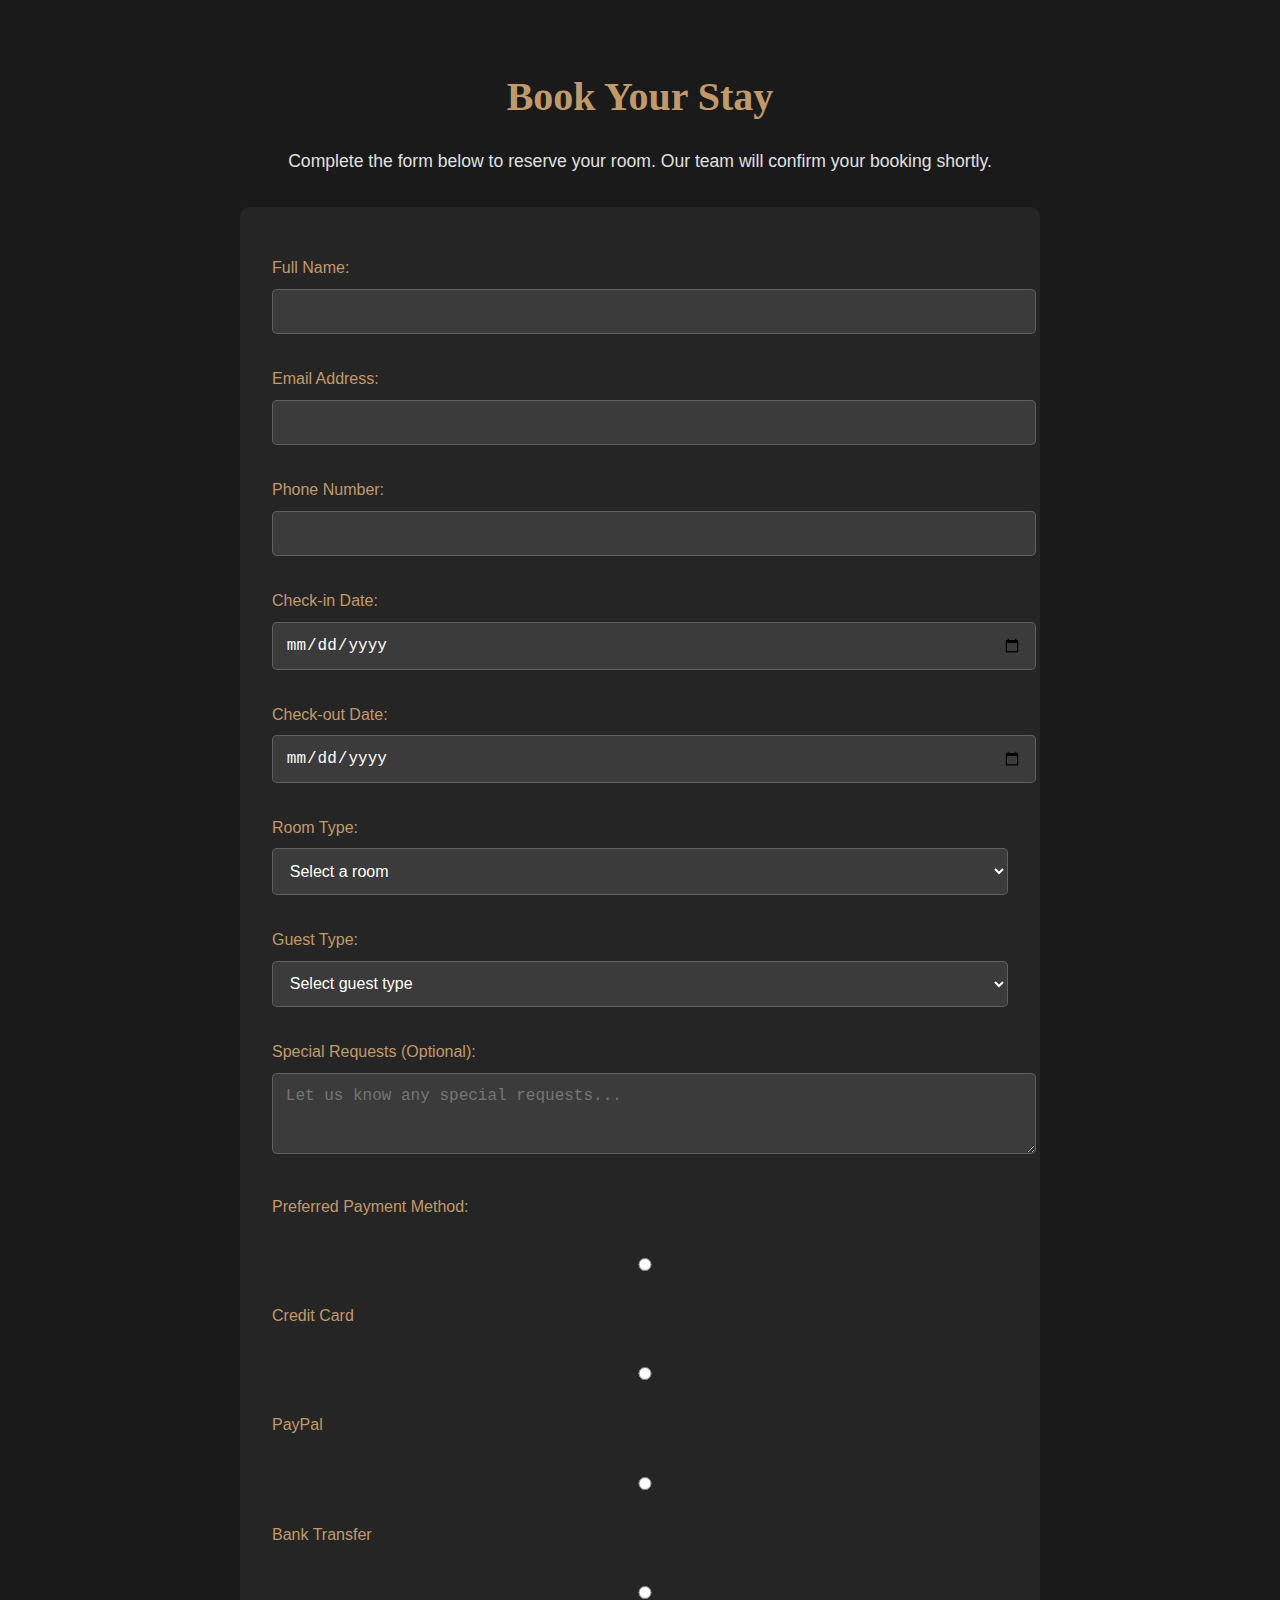
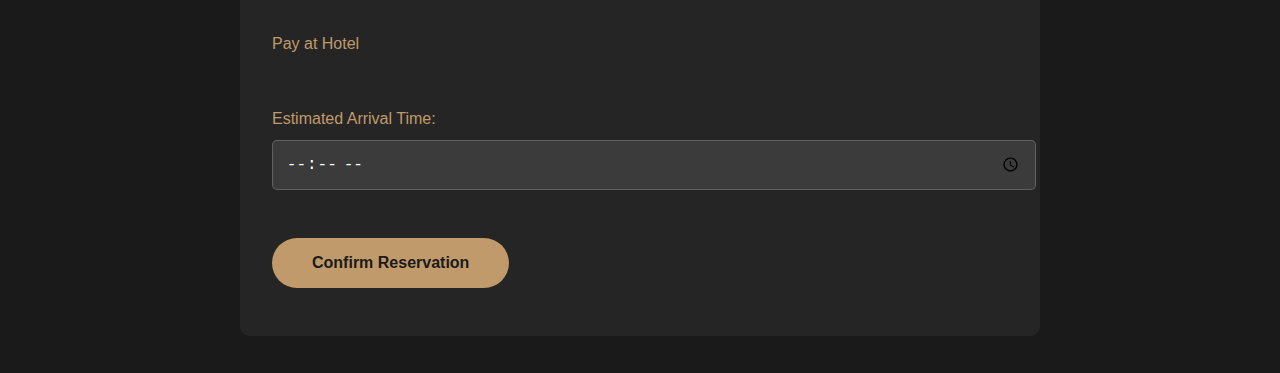
<file: booking.html>
<!DOCTYPE html>
<html lang="en">
<head>
    <meta charset="UTF-8">
    <meta name="viewport" content="width=device-width, initial-scale=1.0">
    <title>Room Booking</title>
    <link rel="stylesheet" href="booking.css">
</head>
<body>
    <header id="top">
        <h2>Book Your Stay</h2>
        <p>Complete the form below to reserve your room. Our team will confirm your booking shortly.</p>
    </header>

    <section id="reservation">
        <form method="POST" action="#">
            
            <label for="full-name">Full Name:</label>
            <input type="text" id="full-name" name="full-name" required>
            <p></p>
             
            <label for="email">Email Address:</label>
            <input type="email" id="email" name="email" required>
            <p></p>
               
            <label for="phone">Phone Number:</label>
            <input type="tel" id="phone" name="phone" pattern="\d{11}" title="Phone number must be exactly 11 digits" required>
            <p></p>    
            
            <label for="checkin">Check-in Date:</label>
            <input type="date" id="checkin" name="checkin" required>
            <p></p>   
            
            <label for="checkout">Check-out Date:</label>
            <input type="date" id="checkout" name="checkout" required>
            <p></p>
       
            <label for="room-type">Room Type:</label>
            <select id="room-type" name="room-type" required>
                <option value="" disabled selected>Select a room</option>
                <option value="standard">Standard Room</option>
                <option value="deluxe">Deluxe Room</option>
                <option value="executive">Executive Suite</option>
            </select>
            <p></p>
           
            <label for="guest-type">Guest Type:</label>
            <select id="guest-type" name="guest-type" required>
                <option value="" disabled selected>Select guest type</option>
                <option value="solo">Solo Traveler</option>
                <option value="couple">Couple</option>
                <option value="family">Family</option>
                <option value="business">Business Traveler</option>
            </select>
            <p></p>
            
            <label for="requests">Special Requests (Optional):</label>
            <textarea id="requests" name="requests" rows="3" placeholder="Let us know any special requests..."></textarea>
            <p></p>  
            
            <label for="payment">Preferred Payment Method:</label><br>

                <input type="radio" id="credit-card" name="payment" value="credit-card" required>
                <label for="credit-card">Credit Card</label><br>

                <input type="radio" id="paypal" name="payment" value="paypal">
                <label for="paypal">PayPal</label><br>

                <input type="radio" id="bank-transfer" name="payment" value="bank-transfer">
                <label for="bank-transfer">Bank Transfer</label><br>

                <input type="radio" id="cash" name="payment" value="cash">
                <label for="cash">Pay at Hotel</label><br>
            <p></p>
            
            <label for="arrival-time">Estimated Arrival Time:</label>
            <input type="time" id="arrival-time" name="arrival-time" required>
            <p></p>
    
            <input type="button" onclick="alert('Reservation Successful!')" value="Confirm Reservation">
        </form>
    </section>
</body>
</html>
</file>
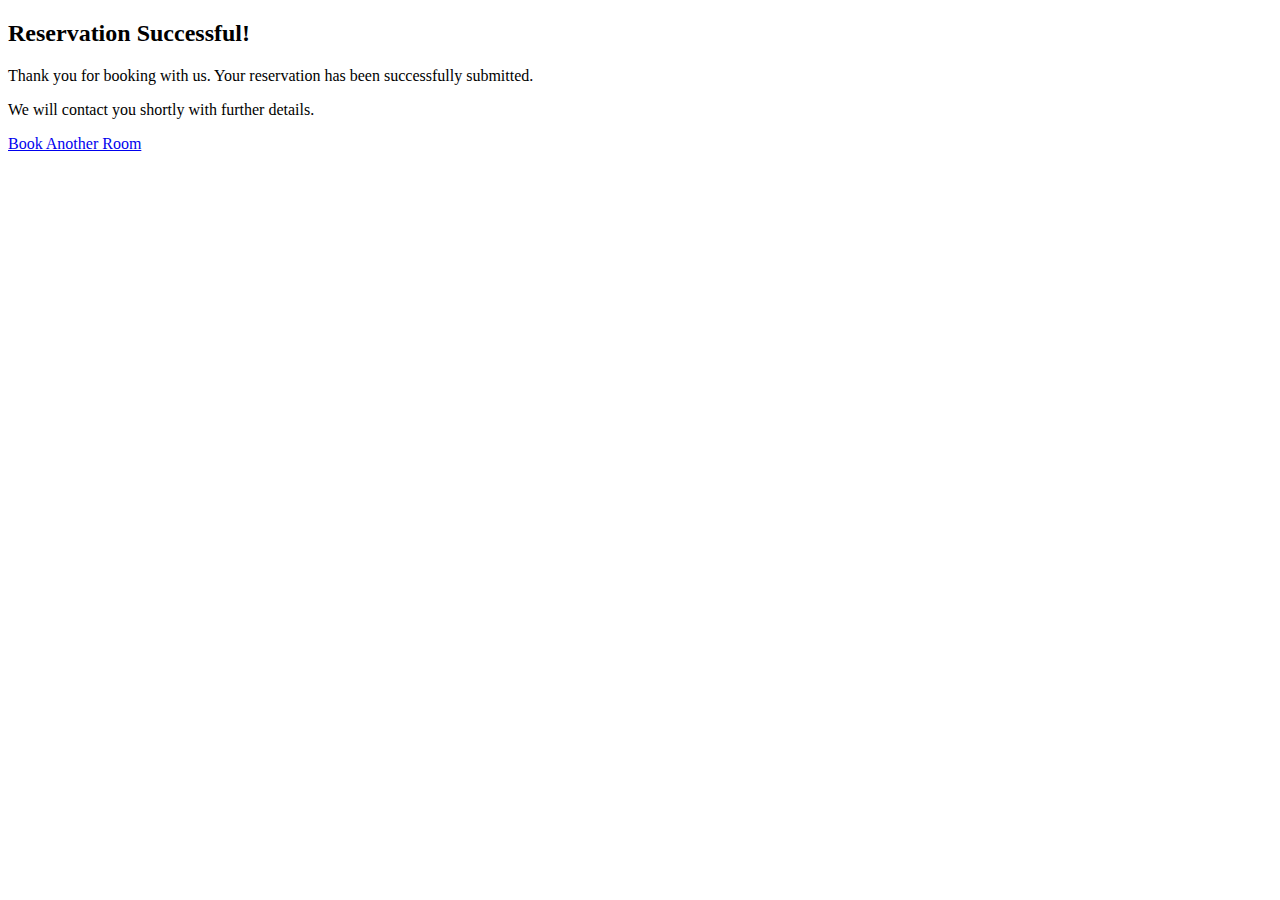
<file: confirmation.html>
<!DOCTYPE html>
<html lang="en">
<head>
    <meta charset="UTF-8">
    <meta name="viewport" content="width=device-width, initial-scale=1.0">
    <title>Reservation Confirmed</title>
</head>
<body>
    <section id="confirmation">
        <h2>Reservation Successful! </h2>
        <p>Thank you for booking with us. Your reservation has been successfully submitted.</p>
        <p>We will contact you shortly with further details.</p>
    
        <a href="booking.html">Book Another Room</a>
    </section>
</body>
</html>
</file>
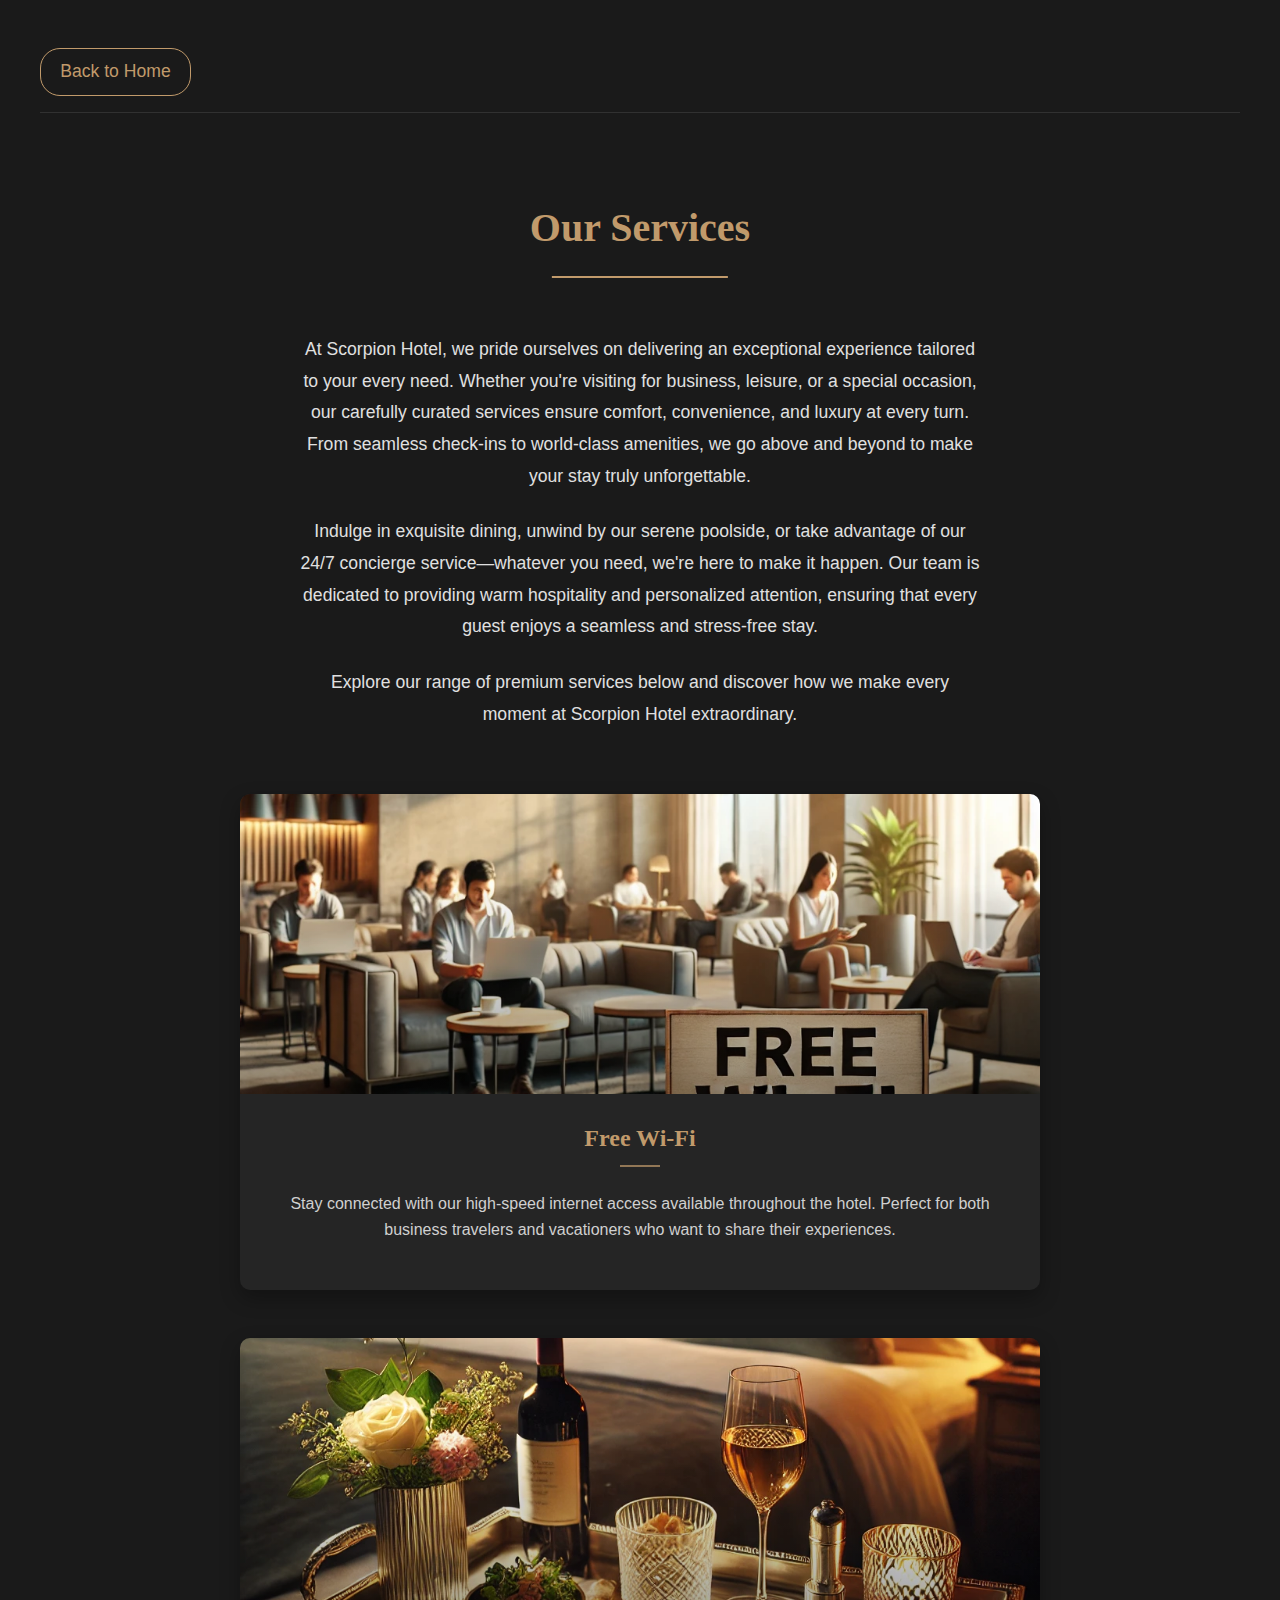
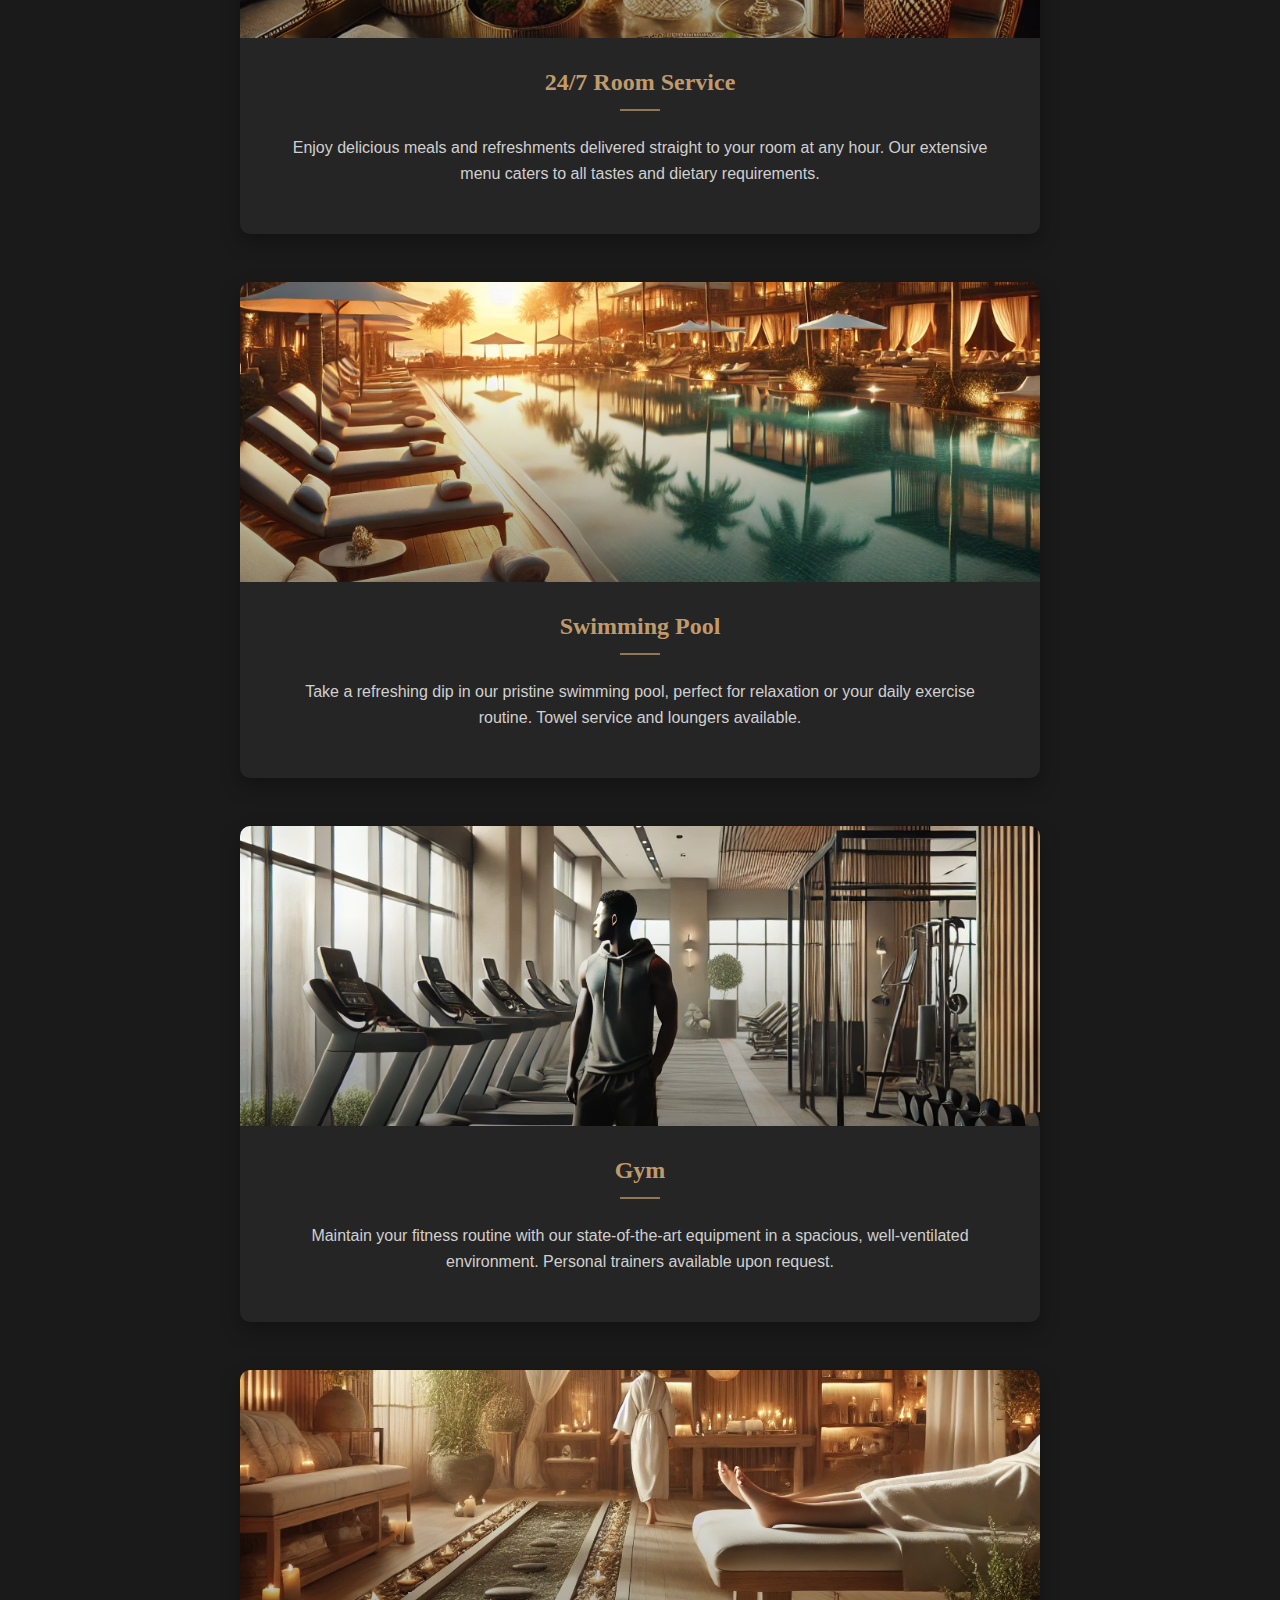
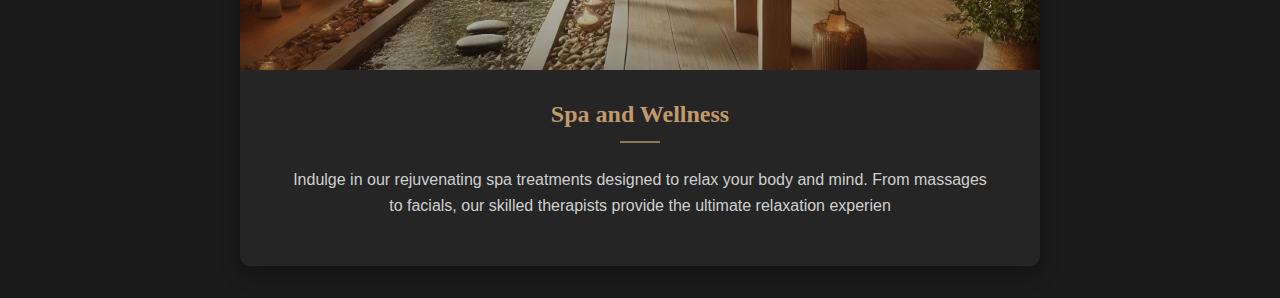
<file: services.html>
<!DOCTYPE html>
<html lang="en">
<head>
    <meta charset="UTF-8">
    <meta name="viewport" content="width=device-width, initial-scale=1.0">
    <title>Our Services</title>
    <link rel="stylesheet" href="services.css">
</head>
<body>
    <header>
        <a href="index.html">Back to Home</a>
    </header>
    <main>
        <section id="our-services">
            <h2>Our Services</h2>
            <p>At Scorpion Hotel, we pride ourselves on delivering an exceptional experience tailored to your every need. Whether you're visiting for business, leisure, or a special occasion, our carefully curated services ensure comfort, convenience, and luxury at every turn. From seamless check-ins to world-class amenities, we go above and beyond to make your stay truly unforgettable.</p>
        
            <p>Indulge in exquisite dining, unwind by our serene poolside, or take advantage of our 24/7 concierge service—whatever you need, we're here to make it happen. Our team is dedicated to providing warm hospitality and personalized attention, ensuring that every guest enjoys a seamless and stress-free stay.</p>
        
            <p>Explore our range of premium services below and discover how we make every moment at Scorpion Hotel extraordinary.</p>
        </section>
        
        <ul class="services-list">
            <li class="service-card">
                <div class="service-image-container">
                    <img src="wifi.png" alt="People using free wifi" class="service-image">
                    <div class="service-overlay"></div>
                </div>
                <div class="service-content">
                    <h3 class="service-title">Free Wi-Fi</h3>
                    <p class="service-description">Stay connected with our high-speed internet access available throughout the hotel. Perfect for both business travelers and vacationers who want to share their experiences.</p>
                </div>
            </li>
            
            <li class="service-card">
                <div class="service-image-container">
                    <img src="r-service.png" alt="Dishes delivered to the room" class="service-image">
                    <div class="service-overlay"></div>
                </div>
                <div class="service-content">
                    <h3 class="service-title">24/7 Room Service</h3>
                    <p class="service-description">Enjoy delicious meals and refreshments delivered straight to your room at any hour. Our extensive menu caters to all tastes and dietary requirements.</p>
                </div>
            </li>
            
            <li class="service-card">
                <div class="service-image-container">
                    <img src="s-pool.png" alt="Swimming Pool" class="service-image">
                    <div class="service-overlay"></div>
                </div>
                <div class="service-content">
                    <h3 class="service-title">Swimming Pool</h3>
                    <p class="service-description">Take a refreshing dip in our pristine swimming pool, perfect for relaxation or your daily exercise routine. Towel service and loungers available.</p>
                </div>
            </li>
            
            <li class="service-card">
                <div class="service-image-container">
                    <img src="gym.png" alt="Standard Gym" class="service-image">
                    <div class="service-overlay"></div>
                </div>
                <div class="service-content">
                    <h3 class="service-title">Gym</h3>
                    <p class="service-description">Maintain your fitness routine with our state-of-the-art equipment in a spacious, well-ventilated environment. Personal trainers available upon request.</p>
                </div>
            </li>
            
            <li class="service-card">
                <div class="service-image-container">
                    <img src="spa.png" alt="massage room" class="service-image">
                    <div class="service-overlay"></div>
                </div>
                <div class="service-content">
                    <h3 class="service-title">Spa and Wellness</h3>
                    <p class="service-description">Indulge in our rejuvenating spa treatments designed to relax your body and mind. From massages to facials, our skilled therapists provide the ultimate relaxation experien
                </div>
            </li>
        </ul>
    </main>
</body>
</html>
</file>
<file: booking.css>
/* booking.css */
:root {
    --primary-color: #c19a6b;
    --dark-bg: #1a1a1a;
    --light-text: #ffffff;
    --section-spacing: 3rem;
}

body {
    font-family: 'Roboto', sans-serif;
    line-height: 1.6;
    color: var(--light-text);
    background-color: var(--dark-bg);
    max-width: 800px;
    margin: 0 auto;
    padding: 2rem;
}

header#top {
    text-align: center;
    margin-bottom: 2rem;
}

header#top h2 {
    font-family: 'Playfair Display', serif;
    color: var(--primary-color);
    font-size: 2.5rem;
    margin-bottom: 0.5rem;
}

header#top p {
    color: #e0e0e0;
    font-size: 1.1rem;
}

#reservation {
    background: rgba(255, 255, 255, 0.05);
    padding: 2rem;
    border-radius: 10px;
}

label {
    display: block;
    margin: 1rem 0 0.5rem;
    color: var(--primary-color);
    font-weight: 500;
}

input, textarea, select {
    width: 100%;
    padding: 0.8rem;
    margin-bottom: 1rem;
    background: rgba(255, 255, 255, 0.1);
    border: 1px solid rgba(255, 255, 255, 0.2);
    border-radius: 5px;
    color: var(--light-text);
    font-size: 1rem;
    transition: all 0.3s ease;
}

input:focus, textarea:focus, select:focus {
    outline: none;
    border-color: var(--primary-color);
    box-shadow: 0 0 8px rgba(193, 154, 107, 0.3);
}

input[type="button"] {
    width: auto;
    padding: 1rem 2.5rem;
    background-color: var(--primary-color);
    color: var(--dark-bg);
    border: none;
    border-radius: 30px;
    font-weight: 600;
    cursor: pointer;
    transition: background-color 0.3s ease;
    margin-top: 1rem;
}

input[type="button"]:hover {
    background-color: #a87f52;
}

input[type="radio"] {
    margin-right: 0.5rem;
}

input[type="radio"] + label {
    margin-right: 1.5rem;
}

/* Responsive Design */
@media (max-width: 768px) {
    body {
        padding: 1.5rem;
    }

    header#top h2 {
        font-size: 2rem;
    }

    header#top p {
        font-size: 1rem;
    }

    #reservation {
        padding: 1.5rem;
    }
}

@media (max-width: 480px) {
    header#top h2 {
        font-size: 1.8rem;
    }

    input[type="button"] {
        width: 100%;
    }
}
</file>
<file: services.css>
:root {
    --primary-color: #c19a6b;
    --dark-bg: #1a1a1a;
    --light-text: #ffffff;
    --section-spacing: 3rem;
    --transition-speed: 0.3s;
    --card-bg: rgba(255, 255, 255, 0.05);
    --card-shadow: 0 8px 20px rgba(0, 0, 0, 0.3);
    --hover-shift: -5px;
}

body {
    font-family: 'Roboto', sans-serif;
    line-height: 1.7;
    color: var(--light-text);
    background-color: var(--dark-bg);
    max-width: 1200px;
    margin: 0 auto;
    padding: 2rem;
}

header {
    display: flex;
    justify-content: space-between;
    align-items: center;
    margin-bottom: 3rem;
    padding: 1rem 0;
    border-bottom: 1px solid rgba(255, 255, 255, 0.1);
}

header a {
    color: var(--primary-color);
    text-decoration: none;
    font-size: 1.1rem;
    transition: all var(--transition-speed) ease;
    padding: 0.5rem 1.2rem;
    border: 1px solid var(--primary-color);
    border-radius: 20px;
    display: inline-block;
}

header a:hover {
    opacity: 0.9;
    background: rgba(193, 154, 107, 0.1);
    transform: translateY(-2px);
    box-shadow: 0 4px 8px rgba(0, 0, 0, 0.2);
}

#our-services {
    max-width: 800px;
    margin: 0 auto 4rem;
    text-align: center;
}

h2 {
    font-family: 'Playfair Display', serif;
    font-size: 2.5rem;
    color: var(--primary-color);
    margin-bottom: 2rem;
    position: relative;
    display: inline-block;
    padding-bottom: 1rem;
}

h2::after {
    content: '';
    position: absolute;
    bottom: 0;
    left: 50%;
    transform: translateX(-50%);
    width: 80%;
    height: 2px;
    background: var(--primary-color);
}

#our-services p {
    font-size: 1.1rem;
    margin: 1.5rem auto;
    max-width: 70ch;
    color: #e0e0e0;
    line-height: 1.8;
}

.services-list {
    list-style: none;
    padding: 0;
    display: grid;
    gap: var(--section-spacing);
    max-width: 800px;
    margin: 0 auto;
}

.service-card {
    background: var(--card-bg);
    border-radius: 10px;
    overflow: hidden;
    transition: transform var(--transition-speed) ease, box-shadow var(--transition-speed) ease;
    box-shadow: var(--card-shadow);
}

.service-card:hover {
    transform: translateY(var(--hover-shift));
    box-shadow: 0 12px 30px rgba(0, 0, 0, 0.4);
}

.service-content {
    padding: 1.5rem 2rem 2rem;
    text-align: center;
}

.service-title {
    font-family: 'Playfair Display', serif;
    font-size: 1.5rem;
    color: var(--primary-color);
    margin: 0 0 1rem;
    position: relative;
    display: inline-block;
}

.service-title::after {
    content: '';
    position: absolute;
    bottom: -8px;
    left: 50%;
    transform: translateX(-50%);
    width: 40px;
    height: 2px;
    background: var(--primary-color);
    opacity: 0.7;
}

.service-image-container {
    position: relative;
    width: 100%;
    height: 300px;
    overflow: hidden;
}

.service-image {
    width: 100%;
    height: 100%;
    object-fit: cover;
    transition: transform 0.6s ease;
}

.service-card:hover .service-image {
    transform: scale(1.05);
}

.service-overlay {
    position: absolute;
    top: 0;
    left: 0;
    width: 100%;
    height: 100%;
    background: linear-gradient(to top, rgba(0, 0, 0, 0.5) 0%, transparent 70%);
    opacity: 0.8;
    transition: opacity var(--transition-speed) ease;
}

.service-card:hover .service-overlay {
    opacity: 0.6;
}

.service-description {
    padding: 0 1rem;
    margin-top: 1rem;
    font-size: 1rem;
    line-height: 1.6;
    color: #d0d0d0;
}

.service-separator {
    border: 0;
    height: 1px;
    background: linear-gradient(to right, transparent, rgba(255, 255, 255, 0.1), transparent);
    margin: 0 auto;
    width: 100%;
}

@media (max-width: 768px) {
    body {
        padding: 1.5rem;
    }

    h2 {
        font-size: 2rem;
    }
    
    #our-services p {
        font-size: 1rem;
        line-height: 1.7;
    }
    
    .service-content {
        padding: 1.2rem 1.5rem 1.8rem;
    }
    
    .service-image-container {
        height: 250px;
    }
    
    .service-title {
        font-size: 1.4rem;
    }
    
}

@media (max-width: 480px) {
    body {
        padding: 1.2rem;
    }
    
    h2 {
        font-size: 1.8rem;
        margin-bottom: 1.5rem;
    }
    
    #our-services {
        margin-bottom: 3rem;
    }
    
    #our-services p {
        font-size: 0.95rem;
    }
    
    header {
        margin-bottom: 2rem;
    }
    
    .service-card {
        border-radius: 8px;
    }
    
    .service-content {
        padding: 1rem 1.2rem 1.5rem;
    }
    
    .service-image-container {
        height: 200px;
    }
    
    .service-title {
        font-size: 1.3rem;
    }
    
    .service-description {
        font-size: 0.9rem;
    }
    
    .services-list {
        gap: 2rem;
    }
}
</file>
